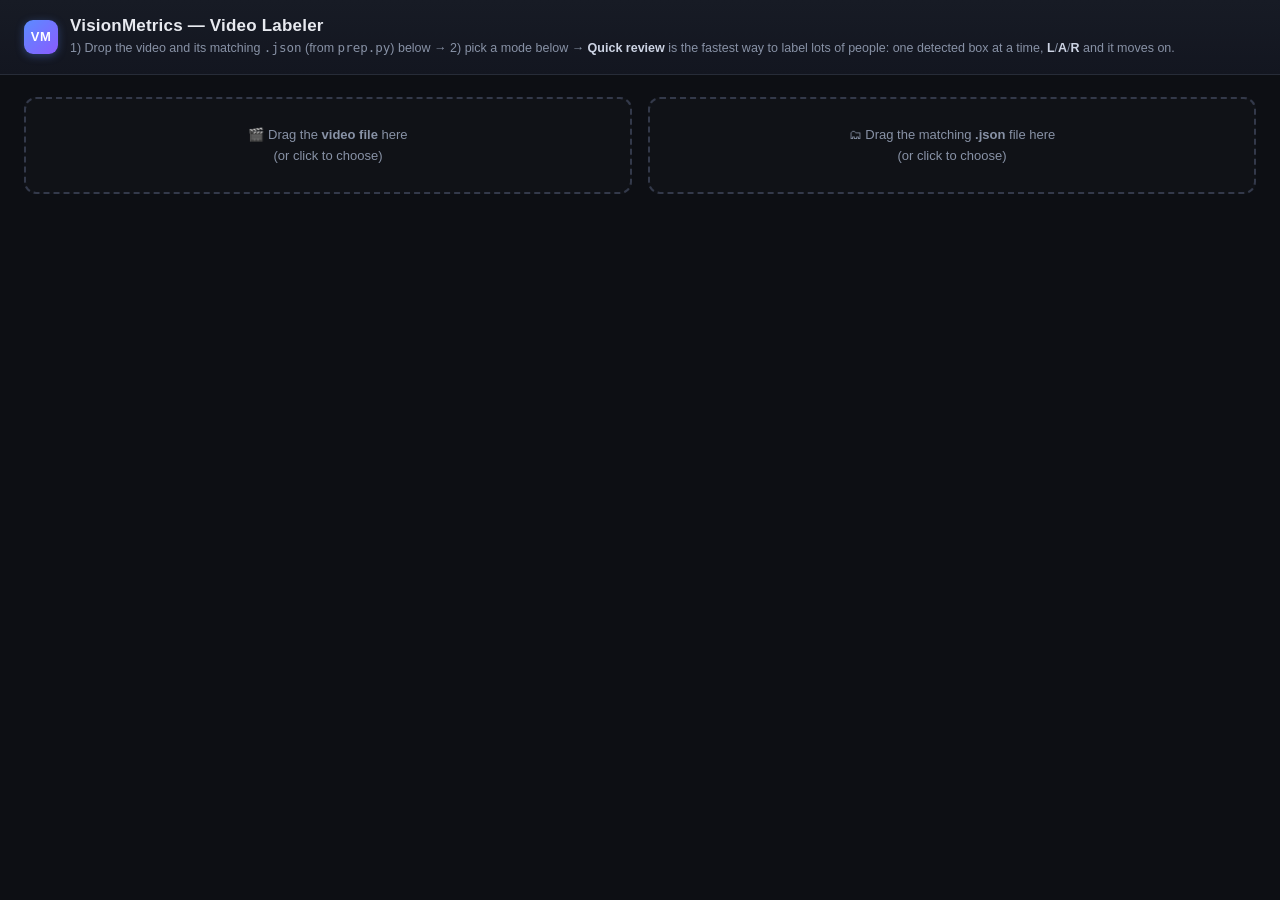
<file: visionmetrics/training/web/netlify-deploy/index.html>
<!DOCTYPE html>
<html lang="en">
<head>
<meta charset="UTF-8">
<title>VisionMetrics — Video Labeler</title>
<!--VM_EMBED_PLACEHOLDER-->
<style>
  :root {
    --look:#2ecc71; --away:#e74c3c; --new:#3498db; --reject:#e67e22;
    --bg:#0d0f14; --panel:#161922; --panel2:#1b1f2a; --border:#272c38;
    --text:#e8eaf0; --muted:#8892a6; --accent:#5b8cff;
  }
  * { box-sizing: border-box; }
  body {
    margin:0; font-family: -apple-system, BlinkMacSystemFont, "Segoe UI", Helvetica, Arial, sans-serif;
    background:var(--bg); color:var(--text); -webkit-font-smoothing:antialiased;
  }
  header {
    display:flex; align-items:center; gap:12px; padding:16px 24px;
    background:linear-gradient(180deg, #171b25, #131620); border-bottom:1px solid var(--border);
  }
  #logo {
    width:34px; height:34px; border-radius:9px; flex:none;
    background:linear-gradient(135deg, var(--accent), #8a5bff);
    display:flex; align-items:center; justify-content:center;
    font-weight:700; font-size:13px; color:#fff; letter-spacing:0.5px;
    box-shadow:0 2px 8px rgba(91,140,255,0.35);
  }
  header h1 { font-size:17px; margin:0 0 3px; font-weight:600; letter-spacing:0.2px; }
  header p { font-size:12.5px; color:var(--muted); margin:0; line-height:1.5; }
  header p b { color:#cdd4e4; }

  #drops { display:flex; gap:16px; padding:22px 24px; }
  .drop {
    flex:1; border:2px dashed #33394a; border-radius:12px; padding:26px 20px; text-align:center;
    color:var(--muted); transition:0.15s; cursor:pointer; background:rgba(255,255,255,0.015);
    font-size:13px; line-height:1.6;
  }
  .drop:hover { border-color:#454d63; background:rgba(255,255,255,0.03); }
  .drop.over { border-color:var(--accent); background:rgba(91,140,255,0.08); color:#dbe4ff; }
  .drop.done { border-color:var(--look); background:rgba(46,204,113,0.07); color:#dcf7e6; }

  #workspace { display:none; padding:8px 24px 28px; max-width:1400px; }

  #modebar {
    display:flex; align-items:center; gap:10px; margin-bottom:14px; flex-wrap:wrap;
    background:var(--panel); border:1px solid var(--border); border-radius:10px; padding:6px;
    width:fit-content;
  }
  button {
    background:transparent; color:var(--text); border:1px solid transparent; border-radius:7px;
    padding:8px 14px; cursor:pointer; font-size:13px; font-weight:500; transition:0.12s;
  }
  #modebar button { color:var(--muted); }
  #modebar button.active { background:var(--accent); color:#fff; }
  button:not(#modebar button):hover { background:#242a38; border-color:#3a4054; }
  button.primary { background:var(--look); color:#08240f; font-weight:600; border-color:var(--look); }
  button.primary:hover { filter:brightness(1.08); }
  #statusText { color:var(--muted); font-size:12px; margin-left:6px; }

  #stage {
    position:relative; display:inline-block; max-width:940px; width:100%;
    border-radius:12px; overflow:hidden; border:1px solid var(--border);
    box-shadow:0 6px 24px rgba(0,0,0,0.35);
  }
  video { display:block; width:100%; max-width:940px; background:#000; }
  canvas { position:absolute; top:0; left:0; width:100%; height:100%; cursor:crosshair; }

  #transport {
    display:flex; align-items:center; gap:10px; margin-top:10px; max-width:940px;
    background:var(--panel); border:1px solid var(--border); border-radius:9px; padding:6px 10px;
  }
  #btnPlay { min-width:38px; text-align:center; }
  #seek { flex:1; accent-color:var(--accent); }
  #timeLabel { font-size:12px; color:var(--muted); font-variant-numeric:tabular-nums; min-width:34px; }

  #banner {
    padding:8px 12px; border-radius:8px; font-size:13px; margin:10px 0; display:none; max-width:940px;
    font-weight:500;
  }
  #banner.look { display:block; background:rgba(46,204,113,0.12); border:1px solid var(--look); color:#bdf5cf; }
  #banner.away { display:block; background:rgba(231,76,60,0.14); border:1px solid var(--away); color:#ffd3cd; }

  .row { display:flex; gap:18px; margin-top:18px; flex-wrap:wrap; }
  .panel {
    flex:1; min-width:300px; background:var(--panel); border:1px solid var(--border);
    border-radius:12px; padding:16px 18px; box-shadow:0 2px 10px rgba(0,0,0,0.18);
  }
  .panel h3 {
    margin:0 0 12px; font-size:13.5px; color:#aebbdc; text-transform:uppercase;
    letter-spacing:0.6px; font-weight:700;
  }
  .panel label { display:block; font-size:12px; color:var(--muted); margin:10px 0 4px; }
  .panel input[type=text] {
    width:100%; padding:8px 10px; background:var(--bg); border:1px solid #333a4a;
    color:var(--text); border-radius:6px; font-size:13px;
  }
  .panel input[type=text]:focus { outline:none; border-color:var(--accent); }

  .hint { margin-top:10px; font-size:12.5px; color:#b7c0d6; line-height:1.7; background:var(--panel2);
          border:1px solid var(--border); border-radius:8px; padding:10px 12px; }
  .hint b { color:#fff; }

  #tracks { display:flex; flex-wrap:wrap; gap:7px; margin-top:8px; }
  .trackBtn {
    padding:6px 12px 6px 10px; border-radius:16px; font-size:12px; display:flex; align-items:center; gap:6px;
    border:1px solid #333a4a; background:var(--panel2);
  }
  .trackBtn .dot { width:8px; height:8px; border-radius:50%; flex:none; }
  .trackBtn.sel { background:var(--accent); border-color:var(--accent); color:#fff; }
  .trackBtn.reviewed:not(.sel) { border-color:#3d4a3d; color:#cdeed9; }

  #timeline { margin-top:12px; font-size:11px; color:var(--muted); }
  .tlrow { position:relative; height:18px; background:var(--look); border-radius:4px; margin:4px 0;
           box-shadow:inset 0 0 0 1px rgba(0,0,0,0.15); }
  .seg { position:absolute; top:0; bottom:0; border-radius:3px; }
  .seg.away { background:var(--away); }

  #legend { font-size:12.5px; line-height:2; color:#c3cbe0; }
  #legend b { color:#fff; }
  .kbd {
    background:#262c3a; border:1px solid #3c4358; border-radius:5px; padding:2px 7px;
    font-family:ui-monospace, SFMono-Regular, Menlo, monospace; font-size:11.5px; color:#dfe6f5;
  }
  #stats { font-size:12px; color:var(--muted); margin-top:8px; }

  .btnrow { margin-top:12px; display:flex; gap:8px; flex-wrap:wrap; }

  #quickProgressBar {
    margin-top:12px; height:8px; border-radius:5px; background:var(--panel2);
    border:1px solid var(--border); overflow:hidden;
  }
  #quickProgressFill { height:100%; width:0%; background:var(--accent); transition:width 0.15s; }
  #qBtnLook { border-color:var(--look); color:var(--look); }
  #qBtnLook:hover { background:rgba(46,204,113,0.12); }
  #qBtnAway { border-color:var(--away); color:var(--away); }
  #qBtnAway:hover { background:rgba(231,76,60,0.12); }
  #qBtnReject { border-color:var(--reject); color:var(--reject); }
  #qBtnReject:hover { background:rgba(230,126,34,0.12); }
</style>
</head>
<body>
<header>
  <div id="logo">VM</div>
  <div>
    <h1>VisionMetrics — Video Labeler</h1>
    <p>1) Drop the video and its matching <code>.json</code> (from <code>prep.py</code>) below → 2) pick a mode below →
       <b>Quick review</b> is the fastest way to label lots of people: one detected box at a time, <b>L</b>/<b>A</b>/<b>R</b> and it moves on.</p>
  </div>
</header>

<div id="drops">
  <div class="drop" id="dropVideo">🎬 Drag the <b>video file</b> here<br>(or click to choose)</div>
  <div class="drop" id="dropJson">🗂 Drag the matching <b>.json</b> file here<br>(or click to choose)</div>
</div>
<input type="file" id="fileVideo" accept="video/*" hidden>
<input type="file" id="fileJson" accept=".json" hidden>

<div id="workspace">
  <div id="modebar">
    <button id="btnGaze" class="active">1 · Gaze labeling</button>
    <button id="btnDetect">2 · Detection correction</button>
    <button id="btnQuick">3 · Quick review</button>
    <span id="statusText"></span>
  </div>

  <div id="stage">
    <video id="vid"></video>
    <canvas id="overlay"></canvas>
  </div>
  <div id="transport">
    <button id="btnPlay">▶</button>
    <input type="range" id="seek" min="0" max="1" step="0.001" value="0">
    <span id="timeLabel">0:00</span>
  </div>
  <div id="banner"></div>

  <div class="row">
    <div class="panel" id="gazePanel">
      <h3>Gaze labeling</h3>
      <label>Your name (collector)</label>
      <input type="text" id="collector" placeholder="e.g. maria">
      <label>Click a person's box in the video (or here) to select them</label>
      <div id="tracks"></div>
      <div class="hint">
        Everyone is assumed <b style="color:var(--look)">looking</b> by default.
        Hold <span class="kbd">A</span> only while they're <b>NOT looking</b> — release to stop.
        Rewind and replay as many times as you like to fix any spot, then click the next person.
      </div>
      <div id="timeline"></div>
      <div class="btnrow">
        <button id="btnUndoGaze">↺ Undo last mark</button>
        <button id="btnExportCsv" class="primary">⬇ Download labeled CSV</button>
      </div>
      <div id="gazeStats" style="margin-top:8px;font-size:12px;color:var(--muted);"></div>
    </div>

    <div class="panel" id="detectPanel" style="display:none;">
      <h3>Detection correction</h3>
      <div id="legend">
        <span class="kbd">←</span> / <span class="kbd">→</span> step to previous/next reviewed frame<br>
        Click a box, then press <span class="kbd">F</span> → toggle <b>not a real person</b> (applies from here onward)<br>
        Drag on empty space → draw a box for a <b>missed person</b> — it carries forward automatically<br>
        Drag an existing green box → reposition it here (applies from this frame onward)<br>
        Select a green box, press <span class="kbd">X</span> → mark that they <b>left the frame</b> here<br>
        <span class="kbd">Backspace</span> → undo last correction
      </div>
      <div id="detectStats" style="margin-top:10px;font-size:12px;color:var(--muted);"></div>
      <div class="btnrow">
        <button id="btnUndoDetect">↺ Undo last correction</button>
        <button id="btnExportJson" class="primary">⬇ Download corrections JSON</button>
      </div>
    </div>

    <div class="panel" id="quickPanel" style="display:none;">
      <h3>Quick review</h3>
      <div class="hint">
        One detected box at a time, zoomed in. Judge it and it instantly moves to the next —
        no scrubbing, no clicking.<br>
        <span class="kbd">L</span> looking &nbsp; <span class="kbd">A</span> not looking &nbsp;
        <span class="kbd">R</span> not a real person (reject)<br>
        <span class="kbd">→</span> skip without labeling &nbsp; <span class="kbd">←</span> go back &nbsp;
        <span class="kbd">Backspace</span> undo last label
      </div>
      <div id="quickProgressBar"><div id="quickProgressFill"></div></div>
      <div id="quickProgress" style="margin-top:8px;font-size:13px;color:#cdd4e4;"></div>
      <div class="btnrow">
        <button id="qBtnAway">A · Not looking</button>
        <button id="qBtnLook">L · Looking</button>
        <button id="qBtnReject">R · Reject</button>
      </div>
      <div id="quickStats" style="margin-top:10px;font-size:12px;color:var(--muted);"></div>
      <div class="btnrow">
        <button id="btnUndoQuick">↺ Undo last label</button>
        <button id="btnExportQuickCsv" class="primary">⬇ Download quick-review CSV</button>
      </div>
    </div>
  </div>
</div>

<script>
const $ = (id) => document.getElementById(id);
const vid = $("vid"), canvas = $("overlay"), ctx = canvas.getContext("2d");
const clone = (o) => JSON.parse(JSON.stringify(o));

let videoMeta = null, frames = null;   // parsed prep.py JSON
let videoFile = null;
let mode = "gaze";

// ---------- gaze state ----------
// Everyone defaults to "looking"; segments only ever record the spans marked
// NOT looking (holding A). Nothing else needs to be labeled.
let activeTrack = null;
let segments = {};        // trackId -> [{start,end}]  (away spans only)
let reviewed = new Set(); // trackIds the human actually clicked into at least once
let marking = null;       // {start} while A is held
let gazeLog = [];         // undo stack: {trackId, prev}

// ---------- detect state ----------
// rejectEvents: toggle log for real detections marked "not a real person".
//   {track_id, fromFrame, state:'reject'|'keep'} — the latest event at/ before
//   a frame determines whether that track is currently rejected there, so one
//   press of F applies from that frame all the way forward (no re-pressing
//   per frame). Press F again later to toggle it back.
// manualTracks: people the model MISSED. Each has keyframes (frameIndex, box);
//   the box holds constant (forward-filled) from one keyframe to the next, so
//   drawing it ONCE keeps it visible on every following frame automatically.
//   Drag it again on a later frame to reposition (adds a keyframe there);
//   press X to mark that the person left the frame (stops carrying forward).
let reviewIdx = 0;
let rejectEvents = [];
let manualTracks = [];
let manualIdCounter = 0;
let detectLog = [];       // undo stack: {rejectEvents, manualTracks} snapshots
let selectedBox = null;   // {id, box} — a real detection selected in the current frame
let selectedManual = null; // {track, box} — a manual track selected in the current frame
let dragStart = null;
let dragMode = null;      // "new" | "moveManual"

// ---------- quick-review state ----------
// One flat queue of every (frame, detected box) pair in the whole video —
// literally "each box the model found", reviewed one at a time, zoomed in.
// quickLabels: key "<frameIdx>_<personId>" -> "look" | "away" | "reject".
let quickQueue = [];
let quickIdx = 0;
let quickLabels = {};
let quickLog = [];        // undo stack: {key, prev}
let quickBuilt = false;

// ---------- loading ----------
function wireDrop(dropEl, inputEl, onFile) {
  dropEl.addEventListener("click", () => inputEl.click());
  inputEl.addEventListener("change", () => inputEl.files[0] && onFile(inputEl.files[0]));
  dropEl.addEventListener("dragover", (e) => { e.preventDefault(); dropEl.classList.add("over"); });
  dropEl.addEventListener("dragleave", () => dropEl.classList.remove("over"));
  dropEl.addEventListener("drop", (e) => {
    e.preventDefault(); dropEl.classList.remove("over");
    const f = e.dataTransfer.files[0]; if (f) onFile(f);
  });
}

wireDrop($("dropVideo"), $("fileVideo"), (f) => {
  videoFile = f;
  vid.src = URL.createObjectURL(f);
  $("dropVideo").classList.add("done");
  $("dropVideo").textContent = "✓ " + f.name;
  maybeReady();
});

wireDrop($("dropJson"), $("fileJson"), (f) => {
  const reader = new FileReader();
  reader.onload = () => {
    const data = JSON.parse(reader.result);
    videoMeta = data.video; frames = data.frames;
    $("dropJson").classList.add("done");
    $("dropJson").textContent = "✓ " + f.name + ` (${frames.length} sampled frames)`;
    maybeReady();
  };
  reader.readAsText(f);
});

function maybeReady() {
  if (!videoFile || !frames) return;
  $("workspace").style.display = "block";
  buildTrackList();
  vid.addEventListener("loadedmetadata", () => {
    canvas.width = vid.videoWidth; canvas.height = vid.videoHeight;
    $("seek").max = vid.duration;
  });
  vid.addEventListener("timeupdate", () => {
    $("seek").value = vid.currentTime;
    $("timeLabel").textContent = fmtTime(vid.currentTime);
    draw();
  });
}

// ---------- auto-load (generated by prep.py --html, video sits next to this file) ----------
if (window.__VM_EMBEDDED__) {
  const emb = window.__VM_EMBEDDED__;
  videoMeta = emb.video; frames = emb.frames;
  $("dropJson").classList.add("done");
  $("dropJson").textContent = `✓ detections auto-loaded (${frames.length} sampled frames)`;
  videoFile = true;
  vid.addEventListener("error", () => {
    $("dropVideo").textContent = "Couldn't auto-find the video next to this page — drag it in here:";
    $("dropVideo").classList.remove("done");
  }, { once: true });
  vid.src = emb.video.filename;
  $("dropVideo").classList.add("done");
  $("dropVideo").textContent = "✓ " + emb.video.filename + " (auto-loaded)";
  maybeReady();
}

function fmtTime(t) {
  const m = Math.floor(t / 60), s = Math.floor(t % 60);
  return `${m}:${String(s).padStart(2, "0")}`;
}

// ---------- frame lookup ----------
function nearestFrame(t) {
  let lo = 0, hi = frames.length - 1;
  if (hi < 0) return null;
  while (lo < hi) {
    const mid = (lo + hi) >> 1;
    if (frames[mid].t < t) lo = mid + 1; else hi = mid;
  }
  if (lo > 0 && Math.abs(frames[lo - 1].t - t) < Math.abs(frames[lo].t - t)) lo -= 1;
  return frames[lo];
}

function trackColor(id) {
  const palette = ["#3498db", "#9b59b6", "#f1c40f", "#1abc9c", "#e67e22", "#e84393"];
  return palette[((id % palette.length) + palette.length) % palette.length];
}

// ---------- reject toggle helpers (real detections marked as false positives) ----------
function isRejected(trackId, frameIdx) {
  let latest = null;
  for (const e of rejectEvents) {
    if (e.track_id !== trackId || e.fromFrame > frameIdx) continue;
    if (!latest || e.fromFrame > latest.fromFrame) latest = e;
  }
  return !!latest && latest.state === "reject";
}

function toggleReject(trackId, frameIdx) {
  const next = isRejected(trackId, frameIdx) ? "keep" : "reject";
  rejectEvents.push({ track_id: trackId, fromFrame: frameIdx, state: next });
}

// ---------- manual (missed-person) track helpers ----------
function computeManualBoxAt(track, frameIdx) {
  if (track.endFrame !== null && frameIdx >= track.endFrame) return null;
  let box = null;
  for (const k of track.keyframes) {
    if (k.frameIndex <= frameIdx) box = k.box; else break;
  }
  return box;
}

function manualBoxesAt(frameIdx) {
  const out = [];
  for (const track of manualTracks) {
    const box = computeManualBoxAt(track, frameIdx);
    if (box) out.push({ track, box });
  }
  return out;
}

function upsertKeyframe(track, frameIndex, box) {
  const i = track.keyframes.findIndex((k) => k.frameIndex === frameIndex);
  if (i >= 0) track.keyframes[i].box = box;
  else { track.keyframes.push({ frameIndex, box }); track.keyframes.sort((a, b) => a.frameIndex - b.frameIndex); }
}

function pushDetectSnapshot() {
  detectLog.push({ rejectEvents: clone(rejectEvents), manualTracks: clone(manualTracks) });
}

function undoDetect() {
  const snap = detectLog.pop();
  if (!snap) return;
  rejectEvents = snap.rejectEvents; manualTracks = snap.manualTracks;
  selectedBox = null; selectedManual = null;
  updateDetectStats(); draw();
}

// ---------- drawing ----------
function draw() {
  if (mode === "quick") return; // quick-review mode draws its own zoomed crop, see drawQuickCrop()
  ctx.clearRect(0, 0, canvas.width, canvas.height);
  const f = mode === "detect" ? frames[reviewIdx] : nearestFrame(vid.currentTime);
  if (!f) return;
  for (const p of f.people) {
    const [x1, y1, x2, y2] = p.box;
    const isActive = mode === "gaze" && p.id === activeTrack;
    const isSelected = mode === "detect" && selectedBox && selectedBox.id === p.id;
    const rejected = mode === "detect" && isRejected(p.id, f.i);
    ctx.lineWidth = isActive || isSelected ? 4 : 2;
    ctx.strokeStyle = rejected ? "#777" : isSelected ? "#fff" : isActive ? "#fff" : trackColor(p.id);
    ctx.setLineDash(rejected ? [6, 4] : []);
    ctx.strokeRect(x1, y1, x2 - x1, y2 - y1);
    ctx.setLineDash([]);
    ctx.fillStyle = "rgba(0,0,0,0.55)";
    ctx.fillRect(x1, y1 - 18, 46, 18);
    ctx.fillStyle = "#fff"; ctx.font = "13px monospace";
    ctx.fillText("#" + p.id, x1 + 4, y1 - 4);
    if (rejected) {
      ctx.strokeStyle = "#e74c3c"; ctx.lineWidth = 3;
      ctx.beginPath(); ctx.moveTo(x1, y1); ctx.lineTo(x2, y2);
      ctx.moveTo(x2, y1); ctx.lineTo(x1, y2); ctx.stroke();
    }
  }
  if (mode === "detect") {
    for (const { track, box } of manualBoxesAt(f.i)) {
      const [x1, y1, x2, y2] = box;
      const isSelected = selectedManual && selectedManual.track === track;
      ctx.strokeStyle = isSelected ? "#fff" : "#2ecc71";
      ctx.lineWidth = isSelected ? 4 : 3;
      ctx.setLineDash([4, 3]);
      ctx.strokeRect(x1, y1, x2 - x1, y2 - y1);
      ctx.setLineDash([]);
      ctx.fillStyle = "rgba(0,0,0,0.55)";
      ctx.fillRect(x1, y1 - 18, 56, 18);
      ctx.fillStyle = "#9be8b3"; ctx.font = "13px monospace";
      ctx.fillText("#M" + Math.abs(track.id), x1 + 4, y1 - 4);
    }
  }
}

// Merges a newly-marked "away" span into whatever's already there for this
// track, joining/overlapping spans into one so repeated passes over the same
// spot don't create duplicate rows on export.
function addAwaySpan(trackId, newSpan) {
  const list = segments[trackId] || [];
  gazeLog.push({ trackId, prev: list.map((s) => ({ ...s })) });
  const merged = [];
  let cur = { ...newSpan };
  for (const s of list) {
    if (s.end < cur.start || s.start > cur.end) { merged.push(s); continue; }
    cur.start = Math.min(cur.start, s.start);
    cur.end = Math.max(cur.end, s.end);
  }
  merged.push(cur);
  merged.sort((a, b) => a.start - b.start);
  segments[trackId] = merged;
}

// ---------- track list (gaze mode) ----------
function buildTrackList() {
  const ids = new Set();
  for (const f of frames) for (const p of f.people) ids.add(p.id);
  const wrap = $("tracks"); wrap.innerHTML = "";
  [...ids].sort((a, b) => a - b).forEach((id) => {
    segments[id] = segments[id] || [];
    const b = document.createElement("button");
    b.className = "trackBtn";
    b.innerHTML = `<span class="dot" style="background:${trackColor(id)}"></span>Person #${id}`;
    b.onclick = () => selectTrack(id);
    b.dataset.id = id;
    wrap.appendChild(b);
  });
}

function selectTrack(id) {
  activeTrack = id;
  reviewed.add(id);
  [...$("tracks").children].forEach((b) => {
    const bid = Number(b.dataset.id);
    b.classList.toggle("sel", bid === id);
    b.classList.toggle("reviewed", reviewed.has(bid));
  });
  renderTimeline();
}

// ---------- canvas click: select a box (both modes) ----------
function canvasToNative(e) {
  const r = canvas.getBoundingClientRect();
  const sx = canvas.width / r.width, sy = canvas.height / r.height;
  return [(e.clientX - r.left) * sx, (e.clientY - r.top) * sy];
}

function hitTest(x, y, peopleList) {
  let best = null, bestArea = Infinity;
  for (const p of peopleList) {
    const [x1, y1, x2, y2] = p.box;
    if (x >= x1 && x <= x2 && y >= y1 && y <= y2) {
      const area = (x2 - x1) * (y2 - y1);
      if (area < bestArea) { best = p; bestArea = area; }
    }
  }
  return best;
}

function hitTestManual(x, y, frameIdx) {
  let best = null, bestArea = Infinity;
  for (const { track, box } of manualBoxesAt(frameIdx)) {
    const [x1, y1, x2, y2] = box;
    if (x >= x1 && x <= x2 && y >= y1 && y <= y2) {
      const area = (x2 - x1) * (y2 - y1);
      if (area < bestArea) { best = { track, box }; bestArea = area; }
    }
  }
  return best;
}

canvas.addEventListener("mousedown", (e) => {
  const [x, y] = canvasToNative(e);
  if (mode === "gaze") {
    const f = nearestFrame(vid.currentTime);
    const hit = f && hitTest(x, y, f.people);
    if (hit) selectTrack(hit.id);
    return;
  }
  const f = frames[reviewIdx];
  const manualHit = hitTestManual(x, y, f.i);
  if (manualHit) {
    selectedManual = manualHit; selectedBox = null;
    dragStart = [x, y]; dragMode = "moveManual"; draw();
    return;
  }
  const hit = hitTest(x, y, f.people);
  if (hit) { selectedBox = hit; selectedManual = null; draw(); return; }
  selectedBox = null; selectedManual = null;
  dragStart = [x, y]; dragMode = "new";
});

canvas.addEventListener("mousemove", (e) => {
  if (mode !== "detect" || !dragStart) return;
  const [x, y] = canvasToNative(e);
  draw();
  ctx.strokeStyle = "#2ecc71"; ctx.lineWidth = 2; ctx.setLineDash([4, 3]);
  ctx.strokeRect(dragStart[0], dragStart[1], x - dragStart[0], y - dragStart[1]);
  ctx.setLineDash([]);
});

canvas.addEventListener("mouseup", (e) => {
  if (mode !== "detect" || !dragStart) return;
  const [x, y] = canvasToNative(e);
  const [sx, sy] = dragStart; dragStart = null;
  const dm = dragMode; dragMode = null;
  if (Math.abs(x - sx) < 6 || Math.abs(y - sy) < 6) return; // too small, treat as a click/select, not a drag
  const box = [Math.round(Math.min(sx, x)), Math.round(Math.min(sy, y)),
               Math.round(Math.max(sx, x)), Math.round(Math.max(sy, y))];
  const frameIdx = frames[reviewIdx].i;
  pushDetectSnapshot();
  if (dm === "moveManual" && selectedManual) {
    upsertKeyframe(selectedManual.track, frameIdx, box);
    selectedManual = { track: selectedManual.track, box };
  } else {
    const track = { id: ++manualIdCounter, keyframes: [{ frameIndex: frameIdx, box }], endFrame: null };
    manualTracks.push(track);
    selectedManual = { track, box };
  }
  updateDetectStats(); draw();
});

// ---------- keyboard ----------
window.addEventListener("keydown", (e) => {
  if (document.activeElement.tagName === "INPUT") return;
  if (mode === "gaze") {
    if (e.key === "a" && !marking && activeTrack !== null) {
      marking = { start: vid.currentTime };
      showBanner();
    }
  } else if (mode === "detect") {
    if (e.key === "ArrowRight") { reviewIdx = Math.min(frames.length - 1, reviewIdx + 1); seekReview(); }
    if (e.key === "ArrowLeft") { reviewIdx = Math.max(0, reviewIdx - 1); seekReview(); }
    if (e.key.toLowerCase() === "f" && selectedBox) {
      pushDetectSnapshot();
      toggleReject(selectedBox.id, frames[reviewIdx].i);
      updateDetectStats(); draw();
    }
    if (e.key.toLowerCase() === "x" && selectedManual) {
      pushDetectSnapshot();
      selectedManual.track.endFrame = frames[reviewIdx].i;
      selectedManual = null;
      updateDetectStats(); draw();
    }
    if (e.key === "Backspace") { undoDetect(); e.preventDefault(); }
  } else if (mode === "quick") {
    const k = e.key.toLowerCase();
    if (k === "l") labelCurrent("look");
    else if (k === "a") labelCurrent("away");
    else if (k === "r") labelCurrent("reject");
    else if (e.key === "ArrowRight") quickNext();
    else if (e.key === "ArrowLeft") quickPrev();
    else if (e.key === "Backspace") { undoQuick(); e.preventDefault(); }
  }
  if (e.code === "Space" && document.activeElement.tagName !== "BUTTON") {
    e.preventDefault(); vid.paused ? vid.play() : vid.pause();
  }
});

window.addEventListener("keyup", (e) => {
  if (mode !== "gaze" || !marking || e.key !== "a") return;
  const span = { start: marking.start, end: vid.currentTime };
  if (span.end > span.start) addAwaySpan(activeTrack, span);
  marking = null; hideBanner(); renderTimeline();
});

function showBanner() {
  const b = $("banner"); b.className = "away";
  b.textContent = "🔴 marking NOT LOOKING — person #" + activeTrack;
}
function hideBanner() { $("banner").className = ""; }

function seekReview() {
  vid.pause(); vid.currentTime = frames[reviewIdx].t;
  updateDetectStats(); draw();
}

// ---------- timeline (gaze mode) ----------
// The whole bar is "looking" (green) by default; only the marked-away spans are drawn.
function renderTimeline() {
  const wrap = $("timeline"); wrap.innerHTML = "";
  if (activeTrack === null || !vid.duration) return;
  const row = document.createElement("div"); row.className = "tlrow";
  for (const span of segments[activeTrack]) {
    const d = document.createElement("div");
    d.className = "seg away";
    d.style.left = (span.start / vid.duration * 100) + "%";
    d.style.width = Math.max(0.3, (span.end - span.start) / vid.duration * 100) + "%";
    row.appendChild(d);
  }
  wrap.appendChild(row);
  const away = segments[activeTrack].reduce((a, s) => a + (s.end - s.start), 0);
  $("gazeStats").textContent =
    `Person #${activeTrack}: ${away.toFixed(1)}s marked NOT looking (rest of their time = looking).`;
}

function updateDetectStats() {
  $("detectStats").textContent =
    `Reviewing frame ${reviewIdx + 1}/${frames.length} · ${manualTracks.length} missed-person track(s) added · ` +
    `${rejectEvents.length} reject toggle(s).`;
}

// ---------- quick review (one box at a time) ----------
function buildQuickQueue() {
  quickQueue = [];
  for (const f of frames) {
    for (const p of f.people) {
      quickQueue.push({ frameIdx: f.i, t: f.t, person: p });
    }
  }
  quickBuilt = true;
}

function quickKey(item) { return item.frameIdx + "_" + item.person.id; }

function quickShow() {
  if (!quickQueue.length) { updateQuickStats(); drawQuickPlaceholder(); return; }
  quickIdx = Math.max(0, Math.min(quickIdx, quickQueue.length - 1));
  vid.pause();
  vid.currentTime = quickQueue[quickIdx].t;
  updateQuickStats();
}

vid.addEventListener("seeked", () => { if (mode === "quick") drawQuickCrop(); });

function drawQuickPlaceholder() {
  ctx.clearRect(0, 0, canvas.width, canvas.height);
  ctx.fillStyle = "#000"; ctx.fillRect(0, 0, canvas.width, canvas.height);
  ctx.fillStyle = "#8892a6"; ctx.font = "16px sans-serif";
  ctx.fillText("No detected people in this video.", 20, 30);
}

function drawQuickCrop() {
  if (!quickQueue.length) { drawQuickPlaceholder(); return; }
  const item = quickQueue[quickIdx];
  if (!item) return;
  const [x1, y1, x2, y2] = item.person.box;
  const bw = Math.max(1, x2 - x1), bh = Math.max(1, y2 - y1);
  const pad = 0.3;
  const sx = Math.max(0, x1 - bw * pad), sy = Math.max(0, y1 - bh * pad);
  const sw = Math.min(canvas.width - sx, bw * (1 + 2 * pad));
  const sh = Math.min(canvas.height - sy, bh * (1 + 2 * pad));

  ctx.clearRect(0, 0, canvas.width, canvas.height);
  ctx.fillStyle = "#000"; ctx.fillRect(0, 0, canvas.width, canvas.height);
  // Fit the cropped region into the canvas preserving aspect ratio (letterboxed).
  const scale = Math.min(canvas.width / sw, canvas.height / sh);
  const dw = sw * scale, dh = sh * scale;
  const dx = (canvas.width - dw) / 2, dy = (canvas.height - dh) / 2;
  ctx.drawImage(vid, sx, sy, sw, sh, dx, dy, dw, dh);

  ctx.strokeStyle = "#5b8cff"; ctx.lineWidth = 3;
  ctx.strokeRect(dx + (x1 - sx) * scale, dy + (y1 - sy) * scale, bw * scale, bh * scale);

  const existing = quickLabels[quickKey(item)];
  if (existing) {
    const colors = { look: "#2ecc71", away: "#e74c3c", reject: "#e67e22" };
    const txt = { look: "LOOKING", away: "NOT LOOKING", reject: "REJECTED" }[existing];
    ctx.fillStyle = colors[existing]; ctx.fillRect(14, 14, 12 + txt.length * 9, 26);
    ctx.fillStyle = "#0d0f14"; ctx.font = "bold 14px monospace";
    ctx.fillText(txt, 20, 32);
  }
}

function labelCurrent(label) {
  if (!quickQueue.length) return;
  const item = quickQueue[quickIdx];
  const key = quickKey(item);
  quickLog.push({ key, prev: quickLabels[key] });
  quickLabels[key] = label;
  updateQuickStats();
  if (quickIdx < quickQueue.length - 1) { quickIdx++; quickShow(); } else { drawQuickCrop(); }
}

function quickNext() { if (quickIdx < quickQueue.length - 1) { quickIdx++; quickShow(); } }
function quickPrev() { if (quickIdx > 0) { quickIdx--; quickShow(); } }

function undoQuick() {
  const last = quickLog.pop();
  if (!last) return;
  if (last.prev === undefined) delete quickLabels[last.key]; else quickLabels[last.key] = last.prev;
  updateQuickStats(); drawQuickCrop();
}

function updateQuickStats() {
  const total = quickQueue.length;
  let look = 0, away = 0, reject = 0;
  for (const k in quickLabels) {
    if (quickLabels[k] === "look") look++;
    else if (quickLabels[k] === "away") away++;
    else if (quickLabels[k] === "reject") reject++;
  }
  const done = look + away + reject;
  $("quickProgressFill").style.width = (total ? (done / total * 100) : 0) + "%";
  if (!total) { $("quickProgress").textContent = "No detections to review."; $("quickStats").textContent = ""; return; }
  const item = quickQueue[quickIdx];
  $("quickProgress").textContent =
    `Item ${quickIdx + 1} / ${total} · person #${item.person.id}` +
    (done >= total ? "  —  ✓ all reviewed, you can download the CSV." : "");
  $("quickStats").textContent =
    `looking: ${look} · not looking: ${away} · rejected: ${reject} · remaining: ${total - done}`;
}

// ---------- mode switch ----------
$("btnGaze").onclick = () => setMode("gaze");
$("btnDetect").onclick = () => setMode("detect");
$("btnQuick").onclick = () => setMode("quick");
function setMode(m) {
  mode = m;
  selectedBox = null; selectedManual = null;
  $("btnGaze").classList.toggle("active", m === "gaze");
  $("btnDetect").classList.toggle("active", m === "detect");
  $("btnQuick").classList.toggle("active", m === "quick");
  $("gazePanel").style.display = m === "gaze" ? "block" : "none";
  $("detectPanel").style.display = m === "detect" ? "block" : "none";
  $("quickPanel").style.display = m === "quick" ? "block" : "none";
  $("transport").style.display = m === "quick" ? "none" : "flex";
  if (m === "detect") { seekReview(); }
  else if (m === "quick") { if (!quickBuilt) buildQuickQueue(); quickShow(); }
  else { draw(); }
}

// ---------- transport ----------
$("btnPlay").onclick = () => { vid.paused ? vid.play() : vid.pause(); };
vid.addEventListener("play", () => $("btnPlay").textContent = "⏸");
vid.addEventListener("pause", () => $("btnPlay").textContent = "▶");
$("seek").addEventListener("input", () => { vid.currentTime = Number($("seek").value); });

// ---------- undo ----------
$("btnUndoGaze").onclick = () => {
  const last = gazeLog.pop();
  if (last) { segments[last.trackId] = last.prev; renderTimeline(); }
};
$("btnUndoDetect").onclick = () => undoDetect();
$("btnUndoQuick").onclick = () => undoQuick();
$("qBtnLook").onclick = () => labelCurrent("look");
$("qBtnAway").onclick = () => labelCurrent("away");
$("qBtnReject").onclick = () => labelCurrent("reject");

// ---------- export ----------
function tierFor(d) {
  if (d >= 0.25) return "near <0.5m";
  if (d >= 0.10) return "mid 0.5-1.5m";
  if (d >= 0.04) return "far 1.5-3.5m";
  return "v-far >3.5m";
}

$("btnExportCsv").onclick = () => {
  const cols = ["yaw", "pitch", "distance", "label", "distance_tier", "glasses", "headwear",
                "subject", "collector", "session", "captured_at"];
  const rows = [cols.join(",")];
  const collector = $("collector").value || "unknown";
  const session = (videoMeta.filename || "session") + "_" + Date.now();
  const capturedAt = new Date().toISOString();
  // Only export people you actually clicked into — anyone never selected simply
  // hasn't been reviewed yet, and isn't assumed to be anything.
  for (const trackId of reviewed) {
    const away = segments[trackId] || [];
    for (const f of frames) {
      const p = f.people.find((pp) => pp.id === Number(trackId));
      if (!p || p.yaw === undefined) continue;
      const isAway = away.some((s) => f.t >= s.start && f.t <= s.end);
      const label = isAway ? 0 : 1;
      rows.push([p.yaw, p.pitch, p.distance, label, p.tier || tierFor(p.distance),
                 "unknown", "unknown", "unknown", collector, session, capturedAt].join(","));
    }
  }
  downloadText(rows.join("\n"), (videoMeta.filename || "session") + "_gaze.csv");
};

$("btnExportQuickCsv").onclick = () => {
  const cols = ["yaw", "pitch", "distance", "label", "distance_tier", "glasses", "headwear",
                "subject", "collector", "session", "captured_at"];
  const rows = [cols.join(",")];
  const collector = $("collector").value || "unknown";
  const session = (videoMeta.filename || "session") + "_quick_" + Date.now();
  const capturedAt = new Date().toISOString();
  for (const item of quickQueue) {
    const lab = quickLabels[quickKey(item)];
    if (!lab || lab === "reject") continue;  // unreviewed, or flagged as not a real person
    const p = item.person;
    if (p.yaw === undefined) continue;
    const label = lab === "look" ? 1 : 0;
    rows.push([p.yaw, p.pitch, p.distance, label, p.tier || tierFor(p.distance),
               "unknown", "unknown", "unknown", collector, session, capturedAt].join(","));
  }
  downloadText(rows.join("\n"), (videoMeta.filename || "session") + "_quickreview.csv");
};

$("btnExportJson").onclick = () => {
  // manual_tracks / reject_events are kept as keyframes + toggle events (not
  // expanded per-frame) so a training script can forward-fill them the same
  // way this page does — see computeManualBoxAt() / isRejected() above.
  const out = { video: videoMeta.filename, reject_events: rejectEvents, manual_tracks: manualTracks };
  downloadText(JSON.stringify(out, null, 2), (videoMeta.filename || "session") + "_corrections.json");
};

function downloadText(text, filename) {
  const blob = new Blob([text], { type: "text/plain" });
  const a = document.createElement("a");
  a.href = URL.createObjectURL(blob); a.download = filename; a.click();
}
</script>
</body>
</html>
</file>
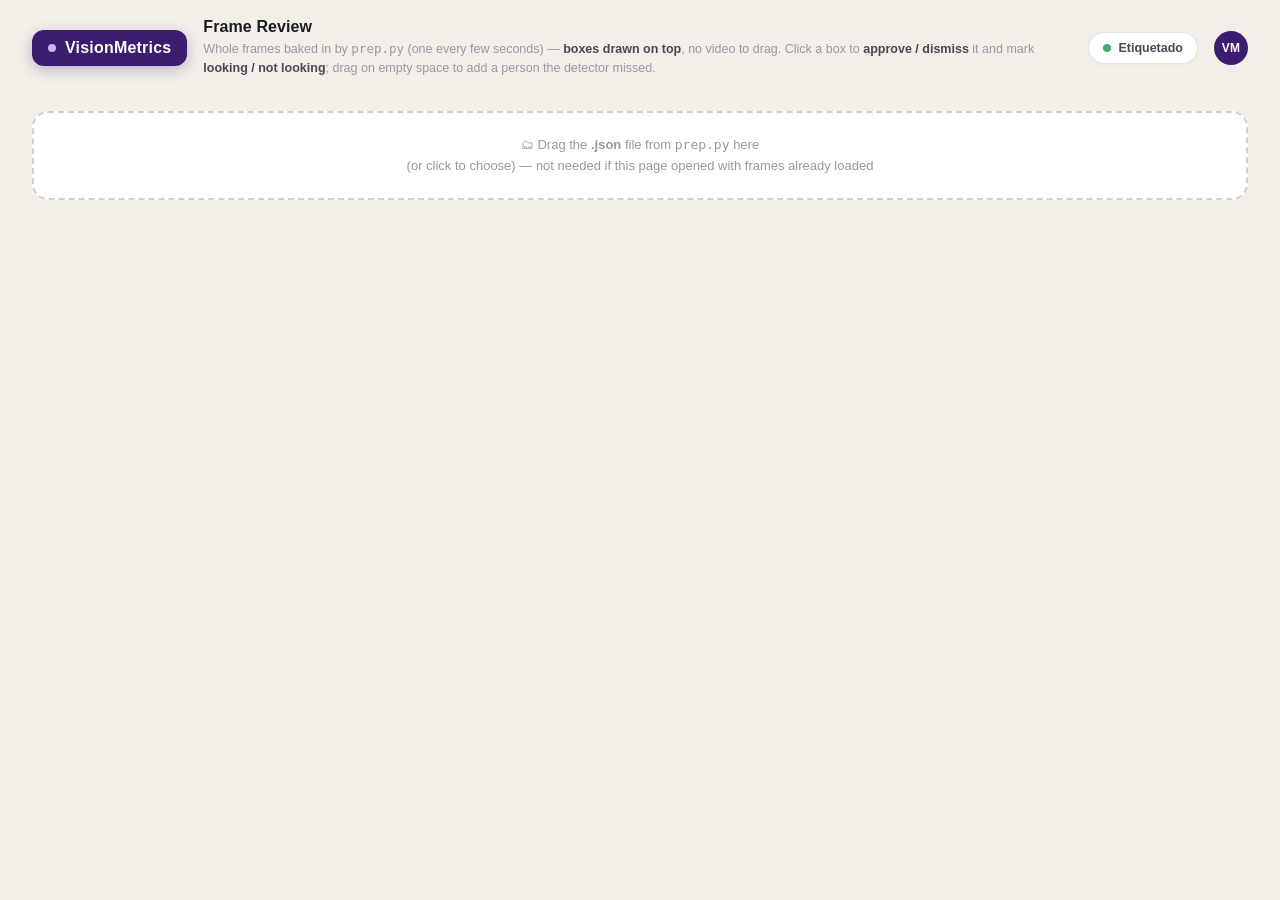
<file: visionmetrics/training/web/review.html>
<!DOCTYPE html>
<html lang="en">
<head>
<meta charset="UTF-8">
<title>VisionMetrics — Frame Review</title>
<!--VM_EMBED_PLACEHOLDER-->
<style>
  :root {
    --look:#3fae74; --away:#ef8f3c; --reject:#e15a4d; --new:#0bb3a6;
    --bg:#f2efe8; --card:#ffffff; --card2:#faf8f4; --border:#e9e5dc;
    --ink:#1c1b22; --muted:#9a97a2; --accent:#4a2a86; --accent-soft:#efe9f8;
    --purple-deep:#3a1d6e;
  }
  * { box-sizing: border-box; }
  body {
    margin:0; font-family: -apple-system, BlinkMacSystemFont, "Segoe UI", Helvetica, Arial, sans-serif;
    background:var(--bg); color:var(--ink); -webkit-font-smoothing:antialiased;
  }
  header {
    display:flex; align-items:center; gap:16px; padding:18px 32px;
    background:var(--bg);
  }
  #logo {
    display:flex; align-items:center; gap:9px; flex:none;
    background:var(--purple-deep); color:#fff; border-radius:12px;
    padding:9px 16px; font-weight:800; font-size:16px; letter-spacing:0.2px;
    box-shadow:0 4px 14px rgba(58,29,110,0.28);
  }
  #logo .dot { width:8px; height:8px; border-radius:50%; background:#c9b8e8; }
  .head-text { flex:1; min-width:0; }
  header h1 { font-size:16px; margin:0 0 3px; font-weight:700; letter-spacing:0.1px; color:var(--ink); }
  header p { font-size:12.5px; color:var(--muted); margin:0; line-height:1.55; }
  header p b { color:#4a4752; }
  .live {
    display:flex; align-items:center; gap:7px; flex:none; font-size:12.5px; font-weight:600;
    color:#4a4752; background:var(--card); border:1px solid var(--border);
    padding:8px 14px; border-radius:999px; box-shadow:0 1px 4px rgba(0,0,0,0.03);
  }
  .live .dot { width:8px; height:8px; border-radius:50%; background:var(--look); }
  .avatar {
    width:34px; height:34px; border-radius:50%; flex:none; background:var(--purple-deep);
    color:#fff; display:flex; align-items:center; justify-content:center;
    font-size:12px; font-weight:700; letter-spacing:0.3px;
  }

  #drop {
    margin:14px 32px; border:2px dashed #d6d0c4; border-radius:16px; padding:22px 20px; text-align:center;
    color:var(--muted); transition:0.15s; cursor:pointer; background:var(--card);
    font-size:13px; line-height:1.6;
  }
  #drop:hover { border-color:#c3bcac; background:var(--card2); }
  #drop.over { border-color:var(--accent); background:var(--accent-soft); color:var(--accent); }
  #drop.done { border-color:var(--look); background:rgba(63,174,116,0.08); color:#2f7d55; }

  #workspace { display:none; padding:8px 32px 32px; max-width:1440px; margin:0 auto; }
  .row { display:flex; gap:20px; margin-top:14px; flex-wrap:wrap; align-items:flex-start; }
  .col-stage { flex:2; min-width:420px; }
  .col-side { flex:1; min-width:300px; }

  #stage {
    position:relative; display:inline-block; width:100%;
    border-radius:16px; overflow:hidden; border:1px solid var(--border);
    background:#1c1b22; box-shadow:0 10px 30px rgba(28,27,34,0.10); line-height:0;
  }
  #overlay { display:block; width:100%; height:auto; cursor:crosshair; }
  #placeholder { color:var(--muted); font-size:14px; padding:60px 20px; text-align:center; line-height:1.6; }

  #transport {
    display:flex; align-items:center; gap:10px; margin-top:12px;
    background:var(--card); border:1px solid var(--border); border-radius:14px; padding:8px 12px;
    box-shadow:0 2px 10px rgba(28,27,34,0.05);
  }
  #seek { flex:1; accent-color:var(--accent); }
  #frameLabel { font-size:12.5px; color:#4a4752; font-variant-numeric:tabular-nums; min-width:150px; }

  .panel {
    background:var(--card); border:1px solid var(--border);
    border-radius:16px; padding:18px 20px; box-shadow:0 2px 12px rgba(28,27,34,0.05); margin-bottom:18px;
  }
  .panel h3 {
    margin:0 0 12px; font-size:11px; color:var(--muted); text-transform:uppercase;
    letter-spacing:0.8px; font-weight:700;
  }
  .panel label { display:block; font-size:12px; color:var(--muted); margin:0 0 6px; }
  .panel input[type=text] {
    width:100%; padding:9px 11px; background:var(--card2); border:1px solid var(--border);
    color:var(--ink); border-radius:9px; font-size:13px;
  }
  .panel input[type=text]:focus { outline:none; border-color:var(--accent); background:#fff; }

  #selInfo { font-size:12.5px; color:#4a4752; line-height:1.6; min-height:20px; }
  #selInfo .muted { color:var(--muted); }

  .btnrow { margin-top:12px; display:flex; gap:8px; flex-wrap:wrap; }
  button {
    background:var(--card); color:var(--ink); border:1px solid var(--border); border-radius:10px;
    padding:9px 14px; cursor:pointer; font-size:13px; font-weight:600; transition:0.12s;
  }
  button:hover { background:var(--card2); border-color:#dcd6ca; }
  button:disabled { opacity:0.4; cursor:default; }
  button.primary { background:var(--accent); color:#fff; border-color:var(--accent); }
  button.primary:hover { filter:brightness(1.08); background:var(--accent); }
  #bApprove { border-color:var(--look); color:#2f7d55; }
  #bApprove:hover:not(:disabled) { background:rgba(63,174,116,0.10); }
  #bDismiss { border-color:var(--reject); color:#b8433a; }
  #bDismiss:hover:not(:disabled) { background:rgba(225,90,77,0.10); }
  #bLook { border-color:var(--look); color:#2f7d55; }
  #bLook:hover:not(:disabled) { background:rgba(63,174,116,0.10); }
  #bAway { border-color:var(--away); color:#c26e1e; }
  #bAway:hover:not(:disabled) { background:rgba(239,143,60,0.10); }

  .hint { margin-top:4px; font-size:12.5px; color:#4a4752; line-height:1.9; background:var(--card2);
          border:1px solid var(--border); border-radius:12px; padding:12px 14px; }
  .hint b { color:var(--ink); }
  .kbd {
    background:#fff; border:1px solid var(--border); border-radius:6px; padding:2px 7px;
    font-family:ui-monospace, SFMono-Regular, Menlo, monospace; font-size:11.5px; color:var(--accent);
    box-shadow:0 1px 2px rgba(28,27,34,0.04);
  }
  #stats { font-size:12px; color:var(--muted); margin-top:12px; line-height:1.7; }
  #stats b { color:#4a4752; }
  #progressBar { margin-top:12px; height:8px; border-radius:5px; background:var(--card2);
                 border:1px solid var(--border); overflow:hidden; }
  #progressFill { height:100%; width:0%; background:var(--accent); transition:width 0.15s; }

  /* ---- model-check (analysis) phase ---- */
  #analysis { margin-top:18px; }
  .an-grid { display:flex; gap:20px; flex-wrap:wrap; align-items:flex-start; margin-top:8px; }
  .an-col { flex:1; min-width:280px; }
  .an-plot { width:100%; height:auto; background:var(--card2); border:1px solid var(--border); border-radius:12px; }
  .an-cap { font-size:12px; color:#4a4752; margin-top:6px; text-align:center; font-weight:600; }
  .cm { display:grid; grid-template-columns:auto 1fr 1fr; gap:6px; margin-top:12px; }
  .cm .hd { color:var(--muted); font-size:11.5px; font-weight:600; align-self:center; text-align:center; }
  .cm .cell { padding:10px 8px; border-radius:9px; text-align:center; font-size:11px; color:var(--muted);
              border:1px solid var(--border); letter-spacing:0.4px; }
  .cm .cell b { display:block; font-size:19px; color:var(--ink); margin-top:2px; }
  .cm .tp, .cm .tn { background:rgba(63,174,116,0.13); }
  .cm .fp { background:rgba(225,90,77,0.13); }
  .cm .fn { background:rgba(239,143,60,0.13); }
  .metric-row { display:flex; gap:10px; flex-wrap:wrap; margin-top:12px; }
  .metric { flex:1; min-width:84px; background:var(--card2); border:1px solid var(--border);
            border-radius:10px; padding:10px 8px; text-align:center; }
  .metric .v { font-size:20px; font-weight:700; color:var(--accent); }
  .metric .l { font-size:10.5px; color:var(--muted); text-transform:uppercase; letter-spacing:0.6px; margin-top:2px; }
</style>
</head>
<body>
<header>
  <div id="logo"><span class="dot"></span>VisionMetrics</div>
  <div class="head-text">
    <h1>Frame Review</h1>
    <p>Whole frames baked in by <code>prep.py</code> (one every few seconds) — <b>boxes drawn on top</b>, no video to drag.
       Click a box to <b>approve / dismiss</b> it and mark <b>looking / not looking</b>; drag on empty space to add a person the detector missed.</p>
  </div>
  <div class="live"><span class="dot"></span>Etiquetado</div>
  <div class="avatar">VM</div>
</header>

<div id="drop">🗂 Drag the <b>.json</b> file from <code>prep.py</code> here<br>(or click to choose) — not needed if this page opened with frames already loaded</div>
<input type="file" id="fileJson" accept=".json" hidden>

<div id="workspace">
  <div class="row">
    <div class="col-stage">
      <div id="stage">
        <canvas id="overlay" style="display:none;"></canvas>
        <div id="placeholder">No frames loaded yet.</div>
      </div>
      <div id="transport">
        <button id="bPrev">← prev</button>
        <input type="range" id="seek" min="0" max="0" step="1" value="0">
        <button id="bNext">next →</button>
        <span id="frameLabel">—</span>
      </div>
    </div>

    <div class="col-side">
      <div class="panel">
        <label>Your name (collector)</label>
        <input type="text" id="collector" placeholder="e.g. hector">
      </div>

      <div class="panel">
        <h3>Selected box</h3>
        <div id="selInfo"><span class="muted">Click a box in the frame to select it.</span></div>
        <div class="btnrow">
          <button id="bApprove" disabled>Y · Approve</button>
          <button id="bDismiss" disabled>N · Dismiss</button>
        </div>
        <div class="btnrow">
          <button id="bLook" disabled>L · Looking</button>
          <button id="bAway" disabled>A · Not looking</button>
        </div>
        <div class="btnrow">
          <button id="bDelManual" disabled>⌫ Delete drawn box</button>
        </div>
      </div>

      <div class="panel">
        <h3>How to label</h3>
        <div class="hint">
          <span class="kbd">Click</span> a box to select it<br>
          <span class="kbd">Y</span> approve — it IS a person &nbsp; <span class="kbd">N</span> dismiss — NOT a person<br>
          <span class="kbd">L</span> looking &nbsp; <span class="kbd">A</span> not looking (both imply a real person)<br>
          <span class="kbd">Drag</span> empty space → add a person the detector missed<br>
          <span class="kbd">→</span> next frame &nbsp; <span class="kbd">←</span> prev frame &nbsp; <span class="kbd">Backspace</span> undo
        </div>
        <div id="progressBar"><div id="progressFill"></div></div>
        <div id="stats"></div>
      </div>

      <div class="panel">
        <h3>Download</h3>
        <div class="btnrow">
          <button id="bExportGaze" class="primary">⬇ Engagement CSV (looking labels)</button>
        </div>
        <div class="btnrow">
          <button id="bExportDet" class="primary">⬇ Detection CSV (for YOLO)</button>
        </div>
      </div>

      <div class="panel">
        <h3>Model check</h3>
        <div class="hint">Last step: compare the model's <b>initial predictions</b> against the labels you just made — your go/no-go before trusting v1. Uses every detected person you marked <b>looking / not looking</b>.</div>
        <div class="btnrow"><button id="bAnalyze" class="primary">📊 Analyze model vs labels</button></div>
      </div>
    </div>
  </div>

  <div id="analysis" style="display:none;">
    <div class="panel">
      <h3>Model check — your labels vs the model's initial predictions</h3>
      <div id="anSummary" style="font-size:13px; color:#4a4752; line-height:1.6; margin-bottom:4px;"></div>
      <div class="an-grid">
        <div class="an-col">
          <canvas id="rocCanvas" class="an-plot" width="360" height="360"></canvas>
          <div class="an-cap" id="rocCap">ROC curve</div>
        </div>
        <div class="an-col">
          <canvas id="prCanvas" class="an-plot" width="360" height="360"></canvas>
          <div class="an-cap" id="prCap">Precision–Recall curve</div>
        </div>
        <div class="an-col">
          <label>Decision threshold: <b id="thVal">0.50</b> &nbsp;<span class="muted">(predict “looking” when P ≥ threshold)</span></label>
          <input type="range" id="thSlider" min="0" max="1" step="0.01" value="0.5" style="width:100%; accent-color:var(--accent); margin-top:6px;">
          <div class="cm">
            <div class="hd"></div><div class="hd">pred: looking</div><div class="hd">pred: not</div>
            <div class="hd">actual:<br>looking</div><div class="cell tp">TP<b id="cmTP">0</b></div><div class="cell fn">FN<b id="cmFN">0</b></div>
            <div class="hd">actual:<br>not</div><div class="cell fp">FP<b id="cmFP">0</b></div><div class="cell tn">TN<b id="cmTN">0</b></div>
          </div>
          <div class="metric-row">
            <div class="metric"><div class="v" id="mPrec">—</div><div class="l">Precision</div></div>
            <div class="metric"><div class="v" id="mRec">—</div><div class="l">Recall</div></div>
            <div class="metric"><div class="v" id="mF1">—</div><div class="l">F1</div></div>
          </div>
          <div class="metric-row">
            <div class="metric"><div class="v" id="mAcc">—</div><div class="l">Accuracy</div></div>
            <div class="metric"><div class="v" id="mAuc">—</div><div class="l">ROC AUC</div></div>
            <div class="metric"><div class="v" id="mBrier">—</div><div class="l">Brier</div></div>
          </div>
          <div class="hint" id="anNote" style="margin-top:12px;"></div>
        </div>
      </div>
    </div>
  </div>
</div>

<script>
const $ = (id) => document.getElementById(id);
const canvas = $("overlay"), ctx = canvas.getContext("2d");
const img = new Image();

let videoMeta = null, frames = null;
let frameIdx = 0;
let drawScale = 1;            // embedded-image px per native px (<= 1 if downscaled)

// Per-detection labels, keyed "<frameIdx>_<personId>":
//   det[k]  = "real" | "notperson"   (Approve / Dismiss)
//   gaze[k] = "look" | "away"        (implies a real person)
let det = {};
let gaze = {};
// People the detector MISSED, drawn by hand, per frame index:
//   manual[frameIdx] = [{ mid, box:[x1,y1,x2,y2] native, gaze? }]
let manual = {};
let midCounter = 0;
let undoLog = [];            // stack of inverse-op records
let selected = null;         // {kind:"det", id} | {kind:"manual", mid}
let dragStart = null;        // [nativeX, nativeY] while drawing a new box

// ---------- loading ----------
function loadData(data) {
  videoMeta = data.video; frames = data.frames || [];
  $("drop").classList.add("done");
  $("drop").textContent = `✓ ${frames.length} frame(s) loaded from ${videoMeta.filename || "prep"}`;
  $("workspace").style.display = "block";
  $("seek").max = Math.max(0, frames.length - 1);
  frameIdx = 0;
  showFrame();
}

function readJsonFile(f) {
  const reader = new FileReader();
  reader.onload = () => loadData(JSON.parse(reader.result));
  reader.readAsText(f);
}
$("drop").addEventListener("click", () => $("fileJson").click());
$("fileJson").addEventListener("change", () => { const f = $("fileJson").files[0]; if (f) readJsonFile(f); });
$("drop").addEventListener("dragover", (e) => { e.preventDefault(); $("drop").classList.add("over"); });
$("drop").addEventListener("dragleave", () => $("drop").classList.remove("over"));
$("drop").addEventListener("drop", (e) => {
  e.preventDefault(); $("drop").classList.remove("over");
  const f = e.dataTransfer.files[0]; if (f) readJsonFile(f);
});
if (window.__VM_EMBEDDED__) loadData(window.__VM_EMBEDDED__);

// ---------- frame display ----------
function curFrame() { return frames[frameIdx]; }
function key(fi, id) { return fi + "_" + id; }

function showFrame() {
  const f = curFrame();
  selected = null;
  if (!f) { $("overlay").style.display = "none"; $("placeholder").style.display = "block"; updateAll(); return; }
  $("placeholder").style.display = "none";
  img.onload = () => {
    canvas.width = img.naturalWidth;
    canvas.height = img.naturalHeight;
    drawScale = videoMeta.width ? img.naturalWidth / videoMeta.width : 1;
    $("overlay").style.display = "block";
    draw();
  };
  img.src = "data:image/jpeg;base64," + f.frame;
  $("seek").value = frameIdx;
  updateAll();
}

function nextFrame() { if (frameIdx < frames.length - 1) { frameIdx++; showFrame(); } }
function prevFrame() { if (frameIdx > 0) { frameIdx--; showFrame(); } }

// ---------- drawing ----------
function detState(f, p) {
  const k = key(f.i, p.id);
  if (gaze[k]) return gaze[k];      // "look" | "away"
  if (det[k]) return det[k];        // "real" | "notperson"
  return "unset";
}
const STATE_COLOR = { unset:"#8a5be0", real:"#3fae74", look:"#3fae74", away:"#ef8f3c", notperson:"#e15a4d", new:"#0bb3a6" };
const STATE_LABEL = { unset:"?", real:"REAL", look:"LOOKING", away:"NOT LOOKING", notperson:"NOT A PERSON" };

function nb(box) { // native box -> canvas (embedded) rect
  return [box[0]*drawScale, box[1]*drawScale, (box[2]-box[0])*drawScale, (box[3]-box[1])*drawScale];
}

function draw() {
  const f = curFrame();
  if (!f) return;
  ctx.clearRect(0, 0, canvas.width, canvas.height);
  ctx.drawImage(img, 0, 0, canvas.width, canvas.height);

  for (const p of f.people) {
    const st = detState(f, p);
    const isSel = selected && selected.kind === "det" && selected.id === p.id;
    const [x, y, w, h] = nb(p.box);
    ctx.lineWidth = isSel ? 4 : 2.5;
    ctx.strokeStyle = isSel ? "#fff" : STATE_COLOR[st];
    ctx.setLineDash([]);
    ctx.strokeRect(x, y, w, h);
    if (st === "notperson") {
      ctx.strokeStyle = STATE_COLOR.notperson; ctx.lineWidth = 2.5;
      ctx.beginPath(); ctx.moveTo(x, y); ctx.lineTo(x+w, y+h); ctx.moveTo(x+w, y); ctx.lineTo(x, y+h); ctx.stroke();
    }
    tag(x, y, "#" + p.id + (st === "unset" ? "" : " " + STATE_LABEL[st]), STATE_COLOR[st]);
  }
  for (const m of (manual[f.i] || [])) {
    const isSel = selected && selected.kind === "manual" && selected.mid === m.mid;
    const [x, y, w, h] = nb(m.box);
    ctx.lineWidth = isSel ? 4 : 3;
    ctx.strokeStyle = isSel ? "#fff" : (m.gaze ? STATE_COLOR[m.gaze] : STATE_COLOR.new);
    ctx.setLineDash([6, 4]); ctx.strokeRect(x, y, w, h); ctx.setLineDash([]);
    tag(x, y, "NEW" + (m.gaze ? " " + STATE_LABEL[m.gaze] : ""), m.gaze ? STATE_COLOR[m.gaze] : STATE_COLOR.new);
  }
}

function tag(x, y, text, color) {
  ctx.font = "bold 13px ui-monospace, monospace";
  const w = ctx.measureText(text).width + 10;
  ctx.fillStyle = "rgba(0,0,0,0.6)"; ctx.fillRect(x, y - 19, w, 18);
  ctx.fillStyle = color; ctx.fillText(text, x + 5, y - 6);
}

// ---------- hit testing ----------
function canvasToNative(e) {
  const r = canvas.getBoundingClientRect();
  const embX = (e.clientX - r.left) * (canvas.width / r.width);
  const embY = (e.clientY - r.top) * (canvas.height / r.height);
  return [embX / drawScale, embY / drawScale];
}
function inside(x, y, box) { return x >= box[0] && x <= box[2] && y >= box[1] && y <= box[3]; }

function hitTest(x, y) {
  const f = curFrame(); if (!f) return null;
  let best = null, bestArea = Infinity;
  for (const m of (manual[f.i] || [])) {
    if (inside(x, y, m.box)) {
      const a = (m.box[2]-m.box[0])*(m.box[3]-m.box[1]);
      if (a < bestArea) { best = { kind:"manual", mid:m.mid }; bestArea = a; }
    }
  }
  for (const p of f.people) {
    if (inside(x, y, p.box)) {
      const a = (p.box[2]-p.box[0])*(p.box[3]-p.box[1]);
      if (a < bestArea) { best = { kind:"det", id:p.id }; bestArea = a; }
    }
  }
  return best;
}

canvas.addEventListener("mousedown", (e) => {
  const [x, y] = canvasToNative(e);
  const hit = hitTest(x, y);
  if (hit) { selected = hit; dragStart = null; draw(); updateSel(); return; }
  selected = null; dragStart = [x, y]; draw(); updateSel();
});
canvas.addEventListener("mousemove", (e) => {
  if (!dragStart) return;
  const [x, y] = canvasToNative(e);
  draw();
  const [rx, ry, rw, rh] = nb([Math.min(dragStart[0], x), Math.min(dragStart[1], y),
                               Math.max(dragStart[0], x), Math.max(dragStart[1], y)]);
  ctx.strokeStyle = STATE_COLOR.new; ctx.lineWidth = 2.5; ctx.setLineDash([6, 4]);
  ctx.strokeRect(rx, ry, rw, rh); ctx.setLineDash([]);
});
canvas.addEventListener("mouseup", (e) => {
  if (!dragStart) return;
  const [x, y] = canvasToNative(e);
  const [sx, sy] = dragStart; dragStart = null;
  if (Math.abs(x - sx) * drawScale < 6 || Math.abs(y - sy) * drawScale < 6) { draw(); return; } // click, not a drag
  const box = [Math.round(Math.min(sx, x)), Math.round(Math.min(sy, y)),
               Math.round(Math.max(sx, x)), Math.round(Math.max(sy, y))];
  const fi = curFrame().i;
  const mid = ++midCounter;
  (manual[fi] = manual[fi] || []).push({ mid, box });
  undoLog.push({ op:"manualAdd", fi, mid });
  selected = { kind:"manual", mid };
  draw(); updateAll();
});

// ---------- labeling ops ----------
function setDet(val) {
  if (!selected || selected.kind !== "det") return;
  const k = key(curFrame().i, selected.id);
  undoLog.push({ op:"det", k, prevDet:det[k], prevGaze:gaze[k] });
  det[k] = val;
  if (val === "notperson") delete gaze[k]; // dismissing clears any gaze
  draw(); updateAll();
}
function setGaze(val) {
  if (!selected) return;
  if (selected.kind === "manual") {
    const m = (manual[curFrame().i] || []).find((mm) => mm.mid === selected.mid);
    if (!m) return;
    undoLog.push({ op:"manualGaze", fi:curFrame().i, mid:selected.mid, prev:m.gaze });
    m.gaze = val;
  } else {
    const k = key(curFrame().i, selected.id);
    undoLog.push({ op:"gaze", k, prevGaze:gaze[k], prevDet:det[k] });
    gaze[k] = val; det[k] = "real"; // looking/away implies a real person
  }
  draw(); updateAll();
}
function delManual() {
  if (!selected || selected.kind !== "manual") return;
  const fi = curFrame().i;
  const list = manual[fi] || [];
  const i = list.findIndex((m) => m.mid === selected.mid);
  if (i < 0) return;
  const [removed] = list.splice(i, 1);
  undoLog.push({ op:"manualDel", fi, item:removed });
  selected = null;
  draw(); updateAll();
}
function undo() {
  const u = undoLog.pop(); if (!u) return;
  if (u.op === "det") { restore(det, u.k, u.prevDet); restore(gaze, u.k, u.prevGaze); }
  else if (u.op === "gaze") { restore(gaze, u.k, u.prevGaze); restore(det, u.k, u.prevDet); }
  else if (u.op === "manualAdd") { manual[u.fi] = (manual[u.fi] || []).filter((m) => m.mid !== u.mid); }
  else if (u.op === "manualDel") { (manual[u.fi] = manual[u.fi] || []).push(u.item); }
  else if (u.op === "manualGaze") { const m = (manual[u.fi] || []).find((mm) => mm.mid === u.mid); if (m) { if (u.prev === undefined) delete m.gaze; else m.gaze = u.prev; } }
  draw(); updateAll();
}
function restore(obj, k, v) { if (v === undefined) delete obj[k]; else obj[k] = v; }

// ---------- selection panel ----------
function updateSel() {
  const isDet = selected && selected.kind === "det";
  const isManual = selected && selected.kind === "manual";
  $("bApprove").disabled = !isDet;
  $("bDismiss").disabled = !isDet;
  $("bLook").disabled = !selected;
  $("bAway").disabled = !selected;
  $("bDelManual").disabled = !isManual;
  const info = $("selInfo");
  if (!selected) { info.innerHTML = '<span class="muted">Click a box in the frame to select it.</span>'; return; }
  if (isManual) { info.innerHTML = `Hand-drawn box (person the detector missed).`; return; }
  const f = curFrame();
  const p = f.people.find((pp) => pp.id === selected.id);
  const k = key(f.i, p.id);
  const state = gaze[k] ? STATE_LABEL[gaze[k]] : det[k] ? STATE_LABEL[det[k]] : "undecided";
  const pose = p.yaw !== undefined
    ? `yaw ${p.yaw.toFixed(2)} · pitch ${p.pitch.toFixed(2)} · ${p.tier || tierFor(p.distance)}`
    : `<span class="muted">no face pose (can't be an engagement sample)</span>`;
  info.innerHTML = `Person <b>#${p.id}</b> · conf ${p.conf ?? "—"}<br>${pose}<br>Current: <b>${state}</b>`;
}

// ---------- stats ----------
function updateStats() {
  let approved = 0, dismissed = 0, look = 0, away = 0, missed = 0;
  for (const k in det) { if (det[k] === "real") approved++; else if (det[k] === "notperson") dismissed++; }
  for (const k in gaze) { if (gaze[k] === "look") look++; else if (gaze[k] === "away") away++; }
  for (const fi in manual) missed += manual[fi].length;
  const totalBoxes = frames.reduce((a, f) => a + f.people.length, 0);
  const decided = approved + dismissed;
  $("progressFill").style.width = (totalBoxes ? decided / totalBoxes * 100 : 0) + "%";
  const f = curFrame();
  $("frameLabel").textContent = f
    ? `frame ${frameIdx + 1}/${frames.length} · t=${f.t.toFixed(1)}s · ${f.people.length} detected`
    : "—";
  $("stats").innerHTML =
    `approved: <b>${approved}</b> · dismissed: <b>${dismissed}</b> · missed-added: <b>${missed}</b><br>` +
    `looking: <b>${look}</b> · not looking: <b>${away}</b> · boxes decided: ${decided}/${totalBoxes}`;
}
function updateAll() { updateSel(); updateStats(); }

// ---------- keyboard ----------
window.addEventListener("keydown", (e) => {
  if (document.activeElement.tagName === "INPUT") return;
  const k = e.key.toLowerCase();
  if (k === "y") setDet("real");
  else if (k === "n") setDet("notperson");
  else if (k === "l") setGaze("look");
  else if (k === "a") setGaze("away");
  else if (e.key === "ArrowRight") nextFrame();
  else if (e.key === "ArrowLeft") prevFrame();
  else if (e.key === "Delete" && selected && selected.kind === "manual") delManual();
  else if (e.key === "Backspace") { undo(); e.preventDefault(); }
});
$("bPrev").onclick = prevFrame;
$("bNext").onclick = nextFrame;
$("seek").addEventListener("input", () => { frameIdx = Number($("seek").value); showFrame(); });
$("bApprove").onclick = () => setDet("real");
$("bDismiss").onclick = () => setDet("notperson");
$("bLook").onclick = () => setGaze("look");
$("bAway").onclick = () => setGaze("away");
$("bDelManual").onclick = delManual;

// ---------- export ----------
function tierFor(d) {
  if (d >= 0.25) return "near <0.5m";
  if (d >= 0.10) return "mid 0.5-1.5m";
  if (d >= 0.04) return "far 1.5-3.5m";
  return "v-far >3.5m";
}
function downloadText(text, filename) {
  const blob = new Blob([text], { type: "text/plain" });
  const a = document.createElement("a");
  a.href = URL.createObjectURL(blob); a.download = filename; a.click();
}
function stem() { return (videoMeta && videoMeta.filename || "session").replace(/\.[^.]+$/, ""); }

// Engagement classifier data — same schema as collect.py SESSION_COLUMNS.
// Only detected people with a real head pose AND a looking/not-looking call.
$("bExportGaze").onclick = () => {
  const cols = ["yaw","pitch","distance","label","distance_tier","glasses","headwear",
                "subject","collector","session","captured_at"];
  const rows = [cols.join(",")];
  const collector = $("collector").value || "unknown";
  const session = stem() + "_review_" + Date.now();
  const capturedAt = new Date().toISOString();
  for (const f of frames) {
    for (const p of f.people) {
      const g = gaze[key(f.i, p.id)];
      if (!g || p.yaw === undefined) continue;
      rows.push([p.yaw, p.pitch, p.distance, g === "look" ? 1 : 0, p.tier || tierFor(p.distance),
                 "unknown", "unknown", "unknown", collector, session, capturedAt].join(","));
    }
  }
  downloadText(rows.join("\n"), stem() + "_reviewed.csv");
};

// Detector-improvement data — same schema as webserver.py DETECTION_COLUMNS, so
// live and offline verdicts feed one YOLO fine-tuning dataset. verdict 1 = real
// person, 0 = not a person. Hand-drawn missed people get a negative track_id.
$("bExportDet").onclick = () => {
  const cols = ["frame_idx","track_id","x1","y1","x2","y2","conf","verdict",
                "collector","session","captured_at"];
  const rows = [cols.join(",")];
  const collector = $("collector").value || "unknown";
  const session = stem() + "_review_" + Date.now();
  const capturedAt = new Date().toISOString();
  for (const f of frames) {
    for (const p of f.people) {
      const k = key(f.i, p.id);
      let verdict = null;
      if (gaze[k] || det[k] === "real") verdict = 1;
      else if (det[k] === "notperson") verdict = 0;
      if (verdict === null) continue;   // undecided box — leave out of the training set
      const [x1, y1, x2, y2] = p.box;
      rows.push([f.i, p.id, x1, y1, x2, y2, p.conf ?? "", verdict,
                 collector, session, capturedAt].join(","));
    }
    for (const m of (manual[f.i] || [])) {
      const [x1, y1, x2, y2] = m.box;
      rows.push([f.i, -m.mid, x1, y1, x2, y2, "", 1,
                 collector, session, capturedAt].join(","));
    }
  }
  downloadText(rows.join("\n"), stem() + "_detections.csv");
};

// ---------- model check (analysis phase) ----------
// Eval set = every DETECTED person that both carries a model prediction (p_look,
// embedded by prep.py) AND that you labeled looking / not looking. That pairing
// (predicted probability vs your ground truth) is what every metric below reads.
let anPairs = [];
function evalPairs() {
  const pairs = [];
  for (const f of frames) for (const p of f.people) {
    if (p.p_look === undefined || p.p_look === null) continue;
    const g = gaze[key(f.i, p.id)];
    if (g !== "look" && g !== "away") continue;
    pairs.push({ s: p.p_look, y: g === "look" ? 1 : 0 });
  }
  return pairs;
}

// ROC by sweeping every score as a threshold; AUC by trapezoid over (FPR, TPR).
function rocData(pairs) {
  const P = pairs.reduce((a, p) => a + p.y, 0), N = pairs.length - P;
  const pts = [[0, 0]];
  if (!P || !N) return { pts, auc: NaN };
  const s = [...pairs].sort((a, b) => b.s - a.s);
  let tp = 0, fp = 0;
  for (const p of s) { if (p.y) tp++; else fp++; pts.push([fp / N, tp / P]); }
  let auc = 0;
  for (let i = 1; i < pts.length; i++) auc += (pts[i][0] - pts[i - 1][0]) * (pts[i][1] + pts[i - 1][1]) / 2;
  return { pts, auc };
}

// Precision–Recall curve + average precision (area under it).
function prData(pairs) {
  const P = pairs.reduce((a, p) => a + p.y, 0);
  const pts = [];
  if (!P) return { pts, ap: NaN };
  const s = [...pairs].sort((a, b) => b.s - a.s);
  let tp = 0, fp = 0, ap = 0, prevRec = 0;
  for (const p of s) {
    if (p.y) tp++; else fp++;
    const prec = tp / (tp + fp), rec = tp / P;
    ap += (rec - prevRec) * prec; prevRec = rec;
    pts.push([rec, prec]);
  }
  return { pts, ap };
}

function confAt(pairs, t) {
  let tp = 0, fp = 0, fn = 0, tn = 0;
  for (const { s, y } of pairs) {
    const pred = s >= t ? 1 : 0;
    if (pred && y) tp++; else if (pred && !y) fp++; else if (!pred && y) fn++; else tn++;
  }
  return { tp, fp, fn, tn };
}

function plotCurve(cv, pts, diag) {
  const c = cv.getContext("2d"), W = cv.width, H = cv.height, pad = 30;
  const X = (x) => pad + x * (W - 2 * pad), Y = (y) => (H - pad) - y * (H - 2 * pad);
  c.clearRect(0, 0, W, H);
  c.strokeStyle = "#d8d2c6"; c.lineWidth = 1; c.strokeRect(pad, pad, W - 2 * pad, H - 2 * pad);
  if (diag) {  // chance line for ROC
    c.strokeStyle = "#c9c2b4"; c.setLineDash([4, 4]);
    c.beginPath(); c.moveTo(X(0), Y(0)); c.lineTo(X(1), Y(1)); c.stroke(); c.setLineDash([]);
  }
  if (pts.length) {
    c.strokeStyle = "#4a2a86"; c.lineWidth = 2; c.beginPath();
    pts.forEach(([x, y], i) => { const px = X(x), py = Y(y); i ? c.lineTo(px, py) : c.moveTo(px, py); });
    c.stroke();
  }
}

function renderConfusion() {
  const t = Number($("thSlider").value);
  $("thVal").textContent = t.toFixed(2);
  const { tp, fp, fn, tn } = confAt(anPairs, t);
  $("cmTP").textContent = tp; $("cmFP").textContent = fp; $("cmFN").textContent = fn; $("cmTN").textContent = tn;
  const prec = (tp + fp) ? tp / (tp + fp) : NaN;
  const rec = (tp + fn) ? tp / (tp + fn) : NaN;
  const f1 = (prec + rec) ? 2 * prec * rec / (prec + rec) : NaN;
  const acc = anPairs.length ? (tp + tn) / anPairs.length : NaN;
  const fmt = (v) => isNaN(v) ? "—" : v.toFixed(2);
  $("mPrec").textContent = fmt(prec); $("mRec").textContent = fmt(rec);
  $("mF1").textContent = fmt(f1); $("mAcc").textContent = fmt(acc);
}

function runAnalysis() {
  anPairs = evalPairs();
  $("analysis").style.display = "block";
  const roc = rocData(anPairs), pr = prData(anPairs);
  const pos = anPairs.reduce((a, p) => a + p.y, 0), neg = anPairs.length - pos;
  const brier = anPairs.length ? anPairs.reduce((a, p) => a + (p.s - p.y) ** 2, 0) / anPairs.length : NaN;
  const anyPred = frames.some((f) => f.people.some((p) => p.p_look !== undefined && p.p_look !== null));
  $("anSummary").innerHTML = `<b>${anPairs.length}</b> labeled detections carry a model prediction ` +
    `(<b>${pos}</b> looking / <b>${neg}</b> not looking).`;
  plotCurve($("rocCanvas"), roc.pts, true);
  plotCurve($("prCanvas"), pr.pts, false);
  $("rocCap").textContent = `ROC — AUC ${isNaN(roc.auc) ? "n/a" : roc.auc.toFixed(3)}  ·  x=FPR, y=TPR`;
  $("prCap").textContent = `Precision–Recall — AP ${isNaN(pr.ap) ? "n/a" : pr.ap.toFixed(3)}  ·  x=recall, y=precision`;
  $("mAuc").textContent = isNaN(roc.auc) ? "—" : roc.auc.toFixed(2);
  $("mBrier").textContent = isNaN(brier) ? "—" : brier.toFixed(3);
  let note;
  if (!anyPred) note = "⚠ These frames carry no model prediction — re-run <code>prep.py</code> with an engagement model present so each person gets a <code>p_look</code> to score against.";
  else if (anPairs.length < 20) note = "⚠ Very few samples — these numbers are noisy. Label more looking / not-looking boxes for a trustworthy read.";
  else if (!pos || !neg) note = "⚠ You need BOTH looking and not-looking labels for ROC / AUC to mean anything.";
  else note = "Read it: AUC ≈ 0.5 means the model is guessing on <b>your</b> data, ≈ 0.9+ is strong. Brier is the mean squared error of the probability (lower is better; 0.25 ≈ uninformative) — the natural “fit” score for a yes/no target, where a plain R² doesn’t really apply. Slide the threshold to trade precision against recall and read off where you’d set the engagement cutoff.";
  $("anNote").innerHTML = note;
  renderConfusion();
  $("analysis").scrollIntoView({ behavior: "smooth", block: "start" });
}
$("bAnalyze").onclick = runAnalysis;
$("thSlider").addEventListener("input", renderConfusion);
</script>
</body>
</html>
</file>
